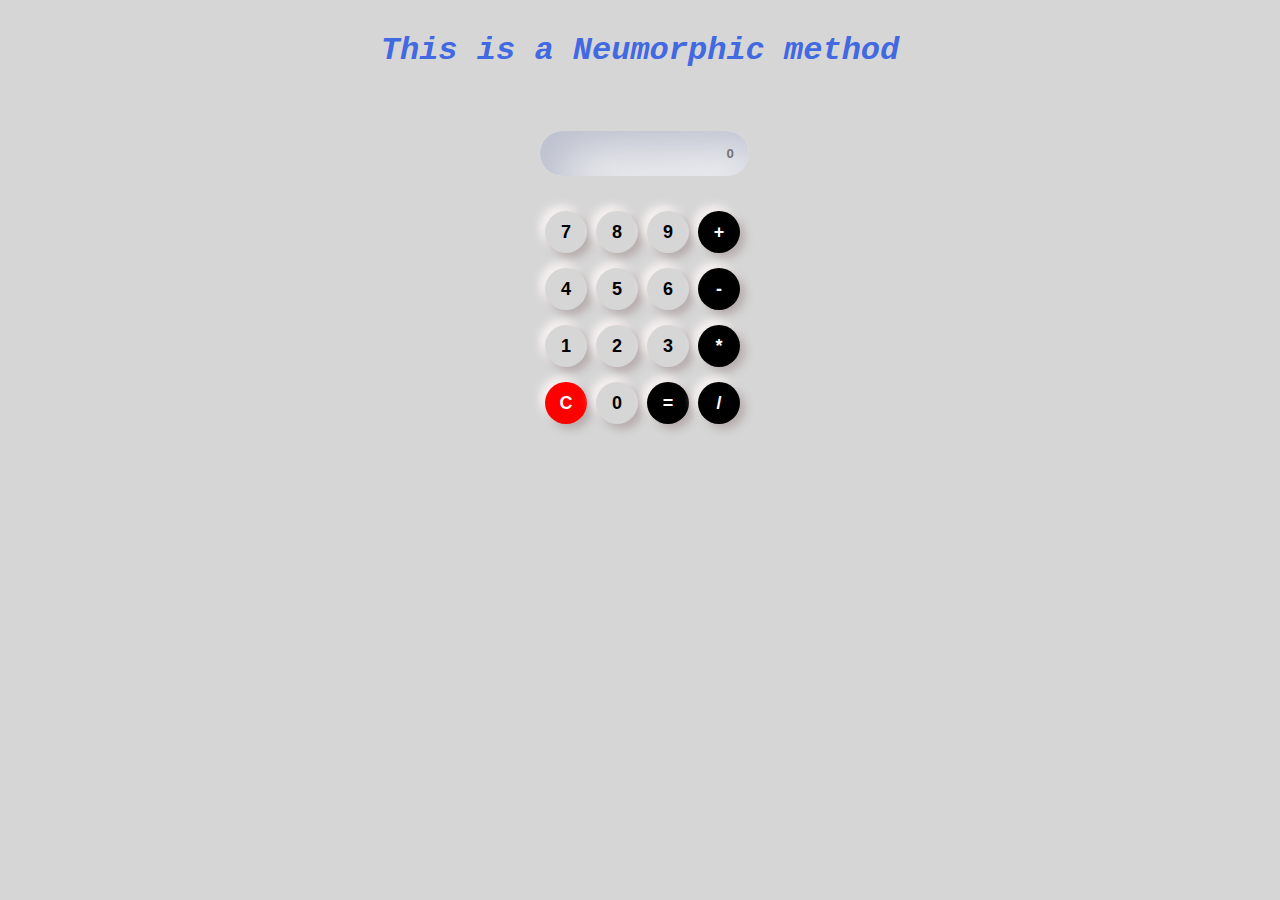
<file: index.html>
<!DOCTYPE html>
<html lang="en">

<head>
    <meta charset="utf-8">
    <meta name="viewport" content="width=device-width, initial-scale=1.0">
    <title>Neumorphic calculator</title>
    <link rel="stylesheet" type="text/css" href="styles.css">
</head>

<body>
    <p>
        This is a Neumorphic method
    </p>
    <div class="container">
        <div class="cal-box">
            <form name="calculator">
                <input id="display" type="text" name="display" placeholder="0" readonly>
                <br>
                <input class="button" type="button" value="7" onclick="calculator.display.value += '7'">
                <input class="button" type="button" value="8" onclick="calculator.display.value += '8'">
                <input class="button" type="button" value="9" onclick="calculator.display.value += '9'">
                <input class="button mathbutton" type="button" value="+" onclick="calculator.display.value += '+'">
                <br>
                <input class="button" type="button" value="4" onclick="calculator.display.value += '4'">
                <input class="button" type="button" value="5" onclick="calculator.display.value += '5'">
                <input class="button" type="button" value="6" onclick="calculator.display.value += '6'">
                <input class="button mathbutton" type="button" value="-" onclick="calculator.display.value += '-'">
                <br>
                <input class="button" type="button" value="1" onclick="calculator.display.value += '1'">
                <input class="button" type="button" value="2" onclick="calculator.display.value += '2'">
                <input class="button" type="button" value="3" onclick="calculator.display.value += '3'">
                <input class="button mathbutton" type="button" value="*" onclick="calculator.display.value += '*'">
                <br>
                <input class="button clearbutton" type="button" value="C" onclick="calculator.display.value = ''">
                <input class="button" type="button" value="0" onclick="calculator.display.value += '0'">
                <input class="button mathbutton" type="button" value="=" onclick="calculator.display.value = eval(calculator.display.value)">
                <input class="button mathbutton" type="button" value="/" onclick="calculator.display.value += '/'">
                <br>
            </form>
        </div>

    </div>

</body>

</html>
</file>
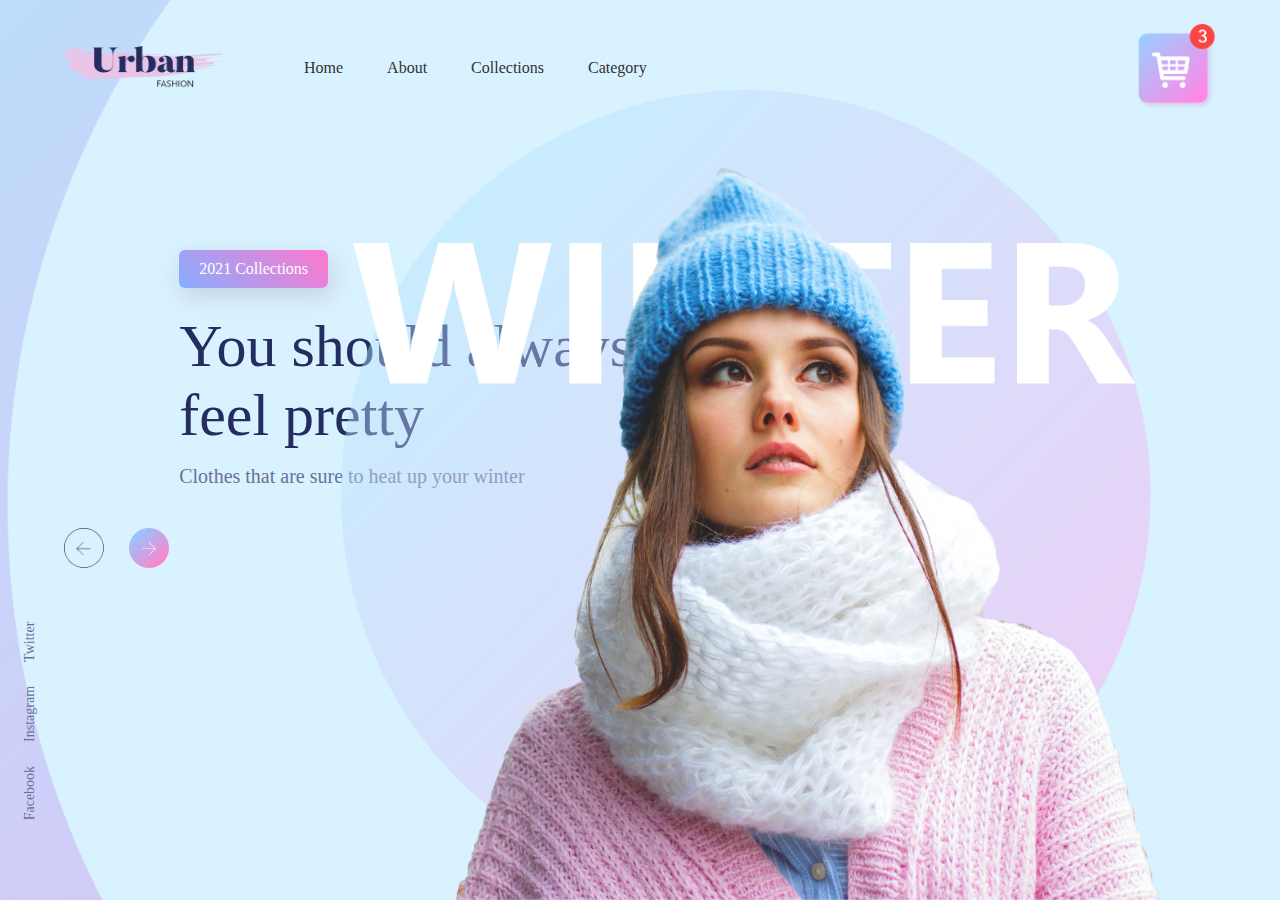
<file: simple website/index.html>
<!DOCTYPE html>
<html lang="en">
<head>
    <meta charset="UTF-8">
    <meta http-equiv="X-UA-Compatible" content="IE=edge">
    <meta name="viewport" content="width=device-width, initial-scale=1.0">
    <title>A simple website</title>
    <link rel="stylesheet" href="styles.css">
</head>
<body>
    <div class="container">
        <div class="navbar">
            <img src="logo.png" class="logo">
            <nav>
                <ul>
                    <li><a href="">Home</a></li>
                    <li><a href="">About</a></li>
                    <li><a href="">Collections</a></li>
                    <li><a href="">Category</a></li>
                </ul>
            </nav>
            <img src="cart.png" class="cart">
        </div>
        <div class="content">
            <a href="" class="btn">2021 Collections</a>
            <h1>You should always<br> feel pretty</h1>
            <p>Clothes that are sure to heat up your winter</p> 
        </div>
        <div class="arrow-icons">
            <img src="back-arrow.png">
            <img src="next-arrow.png">
        </div>
        
    </div>

    <img src="img.png" class="feature-img">

    <div class="social-links">
        <a href="">Facebook</a>
        <a href="">Instagram</a>
        <a href="">Twitter</a>
    </div>

    
    
</body>
</html>
</file>
<file: styles.css>
body {
    background-color: rgb(214, 214, 214);
}

p {
    font: bold;
    text-align: center;
    color: royalblue;
    font-family: 'Courier New', Courier, monospace;
    font-size: 32px;
    font-style: oblique;
    font-weight: bolder;
}

p p .container {
    width: 250px;
    height: 400px;
    margin: 80px auto;
    border-radius: 10px;
    background: rgb(214, 214, 214);
    box-shadow: 5px 5px 10px #b6a9a9, -5px -5px 10px #ffffff;
}

.cal-box {
    width: 200px;
    margin: 20px auto;
}

#display {
    border: none;
    outline: none;
    text-align: right;
    font-weight: 600;
    padding: 15px;
    margin: 30px 0 20px 0;
    background: transparent;
    border-radius: 100px;
    cursor: not-allowed;
    box-shadow: inset 20px 20px 50px #babecc, inset -50px -50px 100px #ffffff;
}

.button {
    margin: 15px 0 0 5px;
    width: 42px;
    height: 42px;
    border: none;
    outline: none;
    font-size: 18px;
    font-weight: bold;
    cursor: pointer;
    border-radius: 100px;
    background: rgb(214, 214, 214);
    box-shadow: 5px 5px 10px #b6acac, -5px -5px 10px #faf4f4;
    display: inline-block;
}

.button:active {
    box-shadow: inset 1px 1px 2px #babeec, inset -1px -1px 2px #ffffff;
}

.clearbutton {
    background: red;
    color: white;
}

.mathbutton {
    background: black;
    color: white;
}
</file>
<file: simple website/styles.css>
*{
    margin: 0;
    padding: 0;
}

.container{
    height: 100vh;
    width: 100%;
    background-image: url(background.png);
    background-position: center;
    background-size: cover;
    padding-left: 5%;
    padding-right: 5%;
    box-sizing: border-box;
    position: relative;
}

.navbar{
    width: 100%;
    height: 15vh;
    margin: auto;
    display: flex;
    align-items: center;
}

.logo{
    width: 160px;
    cursor: pointer;

}
.cart{
    width: 80px;
    cursor: pointer;
}

nav{
    flex: 1;
    padding-left: 60px;
}

nav ul li{
    display: inline-block;
    list-style: none;
    margin: 0px 20px;
}

nav ul li a{
    text-decoration: none;
    color: #333;
}
.content h1{
    font-size: 60px;
    font-weight: 100;
    margin-top: 24px;
    margin-bottom: 15px;
    color: #232d60;
}
.content p{
    font-size: 20px;
    color: #6a7199;
}

.content{
    margin-left: 10%;
    margin-top: 10%;
}

.content .btn{
    display: inline-block;
    background: linear-gradient(45deg, #87adfe, #ff77cd);
    border-radius: 6px;
    padding: 10px 20px;
    box-sizing: border-box;
    text-decoration: none;
    color: #fff;
    box-shadow: 3px 8px 22px rgba(94, 28, 68, 0.15);
}

.arrow-icons{
    margin-top: 40px;
    display: flex;

}
.arrow-icons img{
    width: 40px;
    margin-right: 25px;
}

.feature-img{
    height: 90%;
    position: absolute;
    bottom: 0;
    right: 120px;
}
.social-links{
    transform: rotate(-90deg);
    position: absolute;
    left: -80px;
    bottom: 180px;
}

.social-links a{
    text-decoration: none;
    color: #6a7199;
    padding-right: 20px;
    font-size: 14px;
}
</file>
